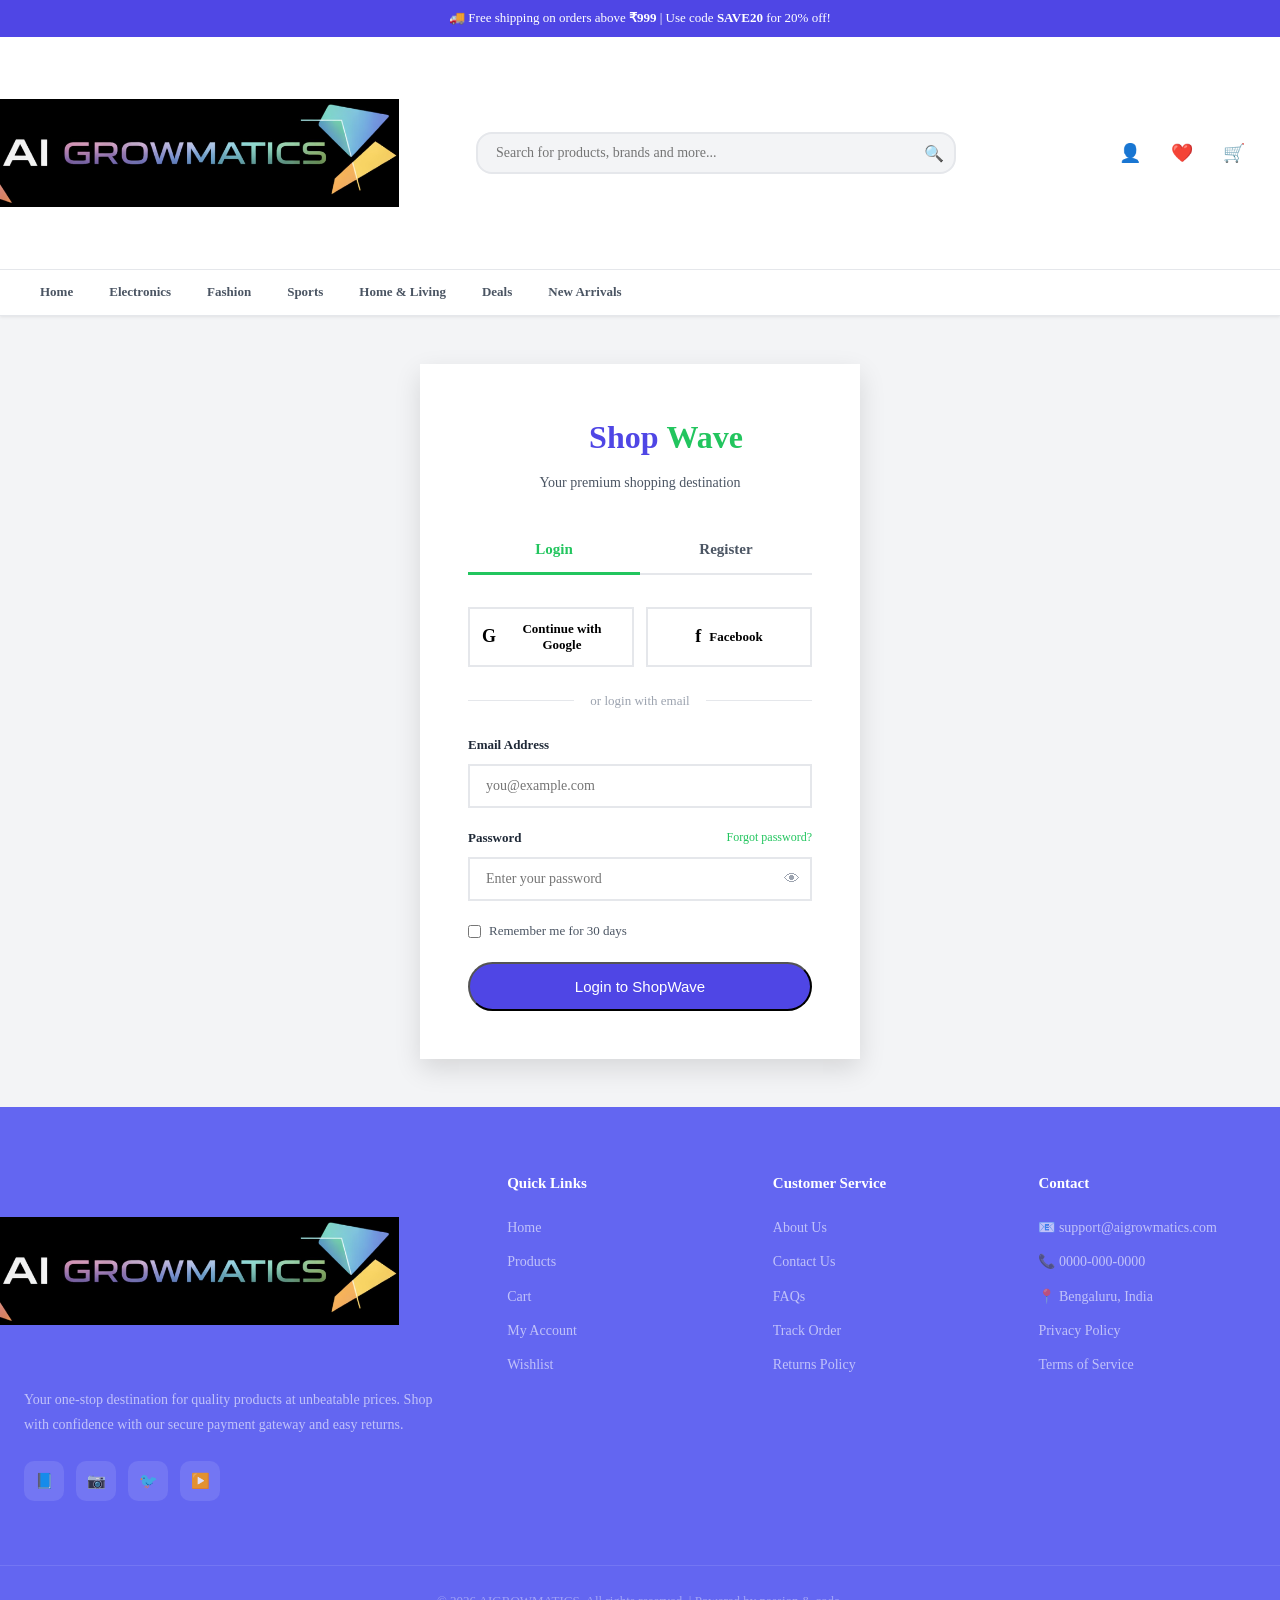
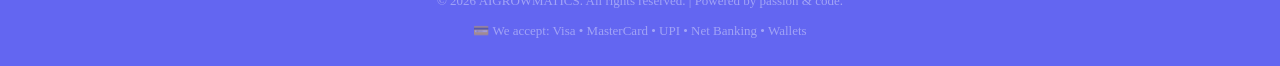
<file: account.html>
<!DOCTYPE html>
<html lang="en">
<head>
  <meta charset="UTF-8">
  <meta name="viewport" content="width=device-width, initial-scale=1.0">
  <title>Account – ShopWave</title>
  <link rel="stylesheet" href="css/style.css">
</head>
<body style="background:var(--gray-100)">
<div id="header-placeholder"></div>

<div class="auth-container">
  <div class="auth-card" id="authCard">
    <div class="auth-logo">
      <a href="index.html" class="logo" style="justify-content:center;font-size:2rem"><div class="logo-icon" style="width:44px;height:44px;font-size:22px">🛍</div>Shop<span>Wave</span></a>
      <p style="color:var(--gray-600);font-size:14px;margin-top:8px">Your premium shopping destination</p>
    </div>

    <div class="auth-tabs">
      <button class="auth-tab active" onclick="switchAuthTab('login',this)">Login</button>
      <button class="auth-tab" onclick="switchAuthTab('register',this)">Register</button>
    </div>

    <!-- LOGIN FORM -->
    <div id="loginForm">
      <div class="social-login">
        <button class="social-login-btn" onclick="socialLogin('Google')">
          <span style="font-size:18px">G</span> Continue with Google
        </button>
        <button class="social-login-btn" onclick="socialLogin('Facebook')">
          <span style="font-size:18px">f</span> Facebook
        </button>
      </div>
      <div class="divider">or login with email</div>

      <div class="form-group">
        <label class="form-label">Email Address</label>
        <input type="email" class="form-input" placeholder="you@example.com" id="loginEmail">
      </div>
      <div class="form-group">
        <label class="form-label" style="display:flex;justify-content:space-between">
          Password
          <a href="#" onclick="showForgotPassword()" style="color:var(--accent);font-weight:400;font-size:12px">Forgot password?</a>
        </label>
        <div style="position:relative">
          <input type="password" class="form-input" placeholder="Enter your password" id="loginPassword">
          <button onclick="togglePwd('loginPassword')" style="position:absolute;right:12px;top:50%;transform:translateY(-50%);background:none;border:none;cursor:pointer;color:var(--gray-400);font-size:16px">👁</button>
        </div>
      </div>
      <label style="display:flex;align-items:center;gap:8px;font-size:13px;color:var(--gray-600);margin-bottom:20px;cursor:pointer">
        <input type="checkbox" style="accent-color:var(--accent)"> Remember me for 30 days
      </label>
      <button class="btn btn-primary" style="width:100%;justify-content:center;padding:14px;font-size:15px" onclick="handleLogin()">
        Login to ShopWave
      </button>
    </div>

    <!-- REGISTER FORM -->
    <div id="registerForm" style="display:none">
      <div class="social-login">
        <button class="social-login-btn" onclick="socialLogin('Google')">
          <span style="font-size:18px">G</span> Sign up with Google
        </button>
      </div>
      <div class="divider">or create account</div>

      <div class="form-grid" style="gap:12px">
        <div class="form-group">
          <label class="form-label">First Name</label>
          <input type="text" class="form-input" placeholder="John" id="regFirstName">
        </div>
        <div class="form-group">
          <label class="form-label">Last Name</label>
          <input type="text" class="form-input" placeholder="Doe" id="regLastName">
        </div>
      </div>
      <div class="form-group">
        <label class="form-label">Email Address</label>
        <input type="email" class="form-input" placeholder="you@example.com" id="regEmail">
      </div>
      <div class="form-group">
        <label class="form-label">Phone Number</label>
        <input type="tel" class="form-input" placeholder="+91 98765 43210" id="regPhone">
      </div>
      <div class="form-group">
        <label class="form-label">Password</label>
        <div style="position:relative">
          <input type="password" class="form-input" placeholder="Min 8 characters" id="regPassword" oninput="checkStrength()">
          <button onclick="togglePwd('regPassword')" style="position:absolute;right:12px;top:50%;transform:translateY(-50%);background:none;border:none;cursor:pointer;color:var(--gray-400);font-size:16px">👁</button>
        </div>
        <div id="strengthBar" style="height:4px;background:var(--gray-200);border-radius:2px;margin-top:6px;overflow:hidden">
          <div id="strengthFill" style="height:100%;width:0%;transition:all 0.3s;background:var(--accent)"></div>
        </div>
        <div id="strengthText" style="font-size:11px;color:var(--gray-400);margin-top:4px"></div>
      </div>
      <label style="display:flex;align-items:flex-start;gap:8px;font-size:13px;color:var(--gray-600);margin-bottom:20px;cursor:pointer">
        <input type="checkbox" style="accent-color:var(--accent);margin-top:2px" id="termsCheck"> 
        I agree to the <a href="#" style="color:var(--accent)">Terms of Service</a> and <a href="#" style="color:var(--accent)">Privacy Policy</a>
      </label>
      <button class="btn btn-primary" style="width:100%;justify-content:center;padding:14px;font-size:15px" onclick="handleRegister()">
        Create Account →
      </button>
    </div>

    <!-- FORGOT PASSWORD (hidden) -->
    <div id="forgotForm" style="display:none">
      <h3 style="margin-bottom:8px">Reset Password</h3>
      <p style="color:var(--gray-600);font-size:14px;margin-bottom:24px">Enter your email and we'll send you a reset link.</p>
      <div class="form-group">
        <label class="form-label">Email Address</label>
        <input type="email" class="form-input" placeholder="you@example.com" id="forgotEmail">
      </div>
      <button class="btn btn-primary" style="width:100%;justify-content:center;padding:14px" onclick="sendResetLink()">Send Reset Link</button>
      <button class="btn btn-ghost" style="width:100%;justify-content:center;margin-top:8px" onclick="showForgotPassword(false)">← Back to Login</button>
    </div>
  </div>
</div>

<!-- ACCOUNT DASHBOARD (if logged in) -->
<div id="accountDashboard" style="display:none">
  <div class="page-header">
    <div class="container">
      <h1>My Account</h1>
    </div>
  </div>
  <div class="container" style="padding:48px 24px">
    <div style="display:grid;grid-template-columns:240px 1fr;gap:32px">
      <!-- Sidebar -->
      <div>
        <div style="background:white;border-radius:var(--radius-lg);padding:24px;text-align:center;border:1px solid var(--gray-200);margin-bottom:16px">
          <div style="width:72px;height:72px;background:var(--accent);border-radius:50%;margin:0 auto 12px;display:flex;align-items:center;justify-content:center;color:white;font-size:28px;font-family:var(--font-display);font-weight:700" id="avatarInitial">R</div>
          <div style="font-family:var(--font-display);font-weight:700;font-size:16px" id="userNameDisplay">Rahul Kumar</div>
          <div style="font-size:13px;color:var(--gray-600)" id="userEmailDisplay">rahul@example.com</div>
          <div class="badge badge-gold" style="margin-top:8px">⭐ Gold Member</div>
        </div>
        <div style="background:white;border-radius:var(--radius-lg);border:1px solid var(--gray-200);overflow:hidden">
          ${['📦 My Orders','❤️ Wishlist','📍 Saved Addresses','👤 Profile Settings','🔔 Notifications','🔐 Change Password','🚪 Logout'].map((item,i) => 
            `<div onclick="switchDashTab(${i})" class="admin-nav-item" style="border-radius:0;border-bottom:1px solid var(--gray-100);color:var(--gray-800);${i===6?'color:var(--accent)':''}" id="dtab-${i}">${item}</div>`
          ).join('')}
        </div>
      </div>
      <!-- Content -->
      <div id="dashContent">
        <!-- Orders tab default -->
      </div>
    </div>
  </div>
</div>

<div id="footer-placeholder"></div>

<script src="js/app.js"></script>
<script>
document.getElementById('header-placeholder').innerHTML = buildHeader();
document.getElementById('footer-placeholder').innerHTML = buildFooter();

// Check if user is logged in
const user = JSON.parse(localStorage.getItem('shopwave_user') || 'null');
if (user) {
  document.querySelector('.auth-container').style.display = 'none';
  document.getElementById('accountDashboard').style.display = 'block';
  document.getElementById('avatarInitial').textContent = user.name[0];
  document.getElementById('userNameDisplay').textContent = user.name;
  document.getElementById('userEmailDisplay').textContent = user.email;
  switchDashTab(0);
}

function switchAuthTab(tab, btn) {
  document.querySelectorAll('.auth-tab').forEach(b => b.classList.remove('active'));
  btn.classList.add('active');
  document.getElementById('loginForm').style.display = tab==='login'?'block':'none';
  document.getElementById('registerForm').style.display = tab==='register'?'block':'none';
  document.getElementById('forgotForm').style.display = 'none';
}

function showForgotPassword(show=true) {
  document.getElementById('loginForm').style.display = show?'none':'block';
  document.getElementById('forgotForm').style.display = show?'block':'none';
}

function togglePwd(id) {
  const input = document.getElementById(id);
  input.type = input.type==='password'?'text':'password';
}

function checkStrength() {
  const pwd = document.getElementById('regPassword').value;
  let score = 0;
  if (pwd.length >= 8) score++;
  if (/[A-Z]/.test(pwd)) score++;
  if (/[0-9]/.test(pwd)) score++;
  if (/[^A-Za-z0-9]/.test(pwd)) score++;
  const colors = ['var(--accent)','orange','#f4a261','var(--success)'];
  const labels = ['Weak','Fair','Good','Strong'];
  document.getElementById('strengthFill').style.width = (score*25)+'%';
  document.getElementById('strengthFill').style.background = colors[score-1]||'var(--gray-200)';
  document.getElementById('strengthText').textContent = score>0?(labels[score-1]+' password'):'';
}

function handleLogin() {
  const email = document.getElementById('loginEmail').value;
  const pwd = document.getElementById('loginPassword').value;
  if (!email || !pwd) { Toast.show('Please fill all fields','error'); return; }
  if (!email.includes('@')) { Toast.show('Invalid email address','error'); return; }
  // Simulate login
  const userData = { name: email.split('@')[0].replace(/[^a-zA-Z]/g,' ').trim() || 'User', email };
  localStorage.setItem('shopwave_user', JSON.stringify(userData));
  Toast.show('Welcome back! 👋', 'success');
  setTimeout(() => location.reload(), 1000);
}

function handleRegister() {
  const firstName = document.getElementById('regFirstName').value;
  const email = document.getElementById('regEmail').value;
  const pwd = document.getElementById('regPassword').value;
  const terms = document.getElementById('termsCheck').checked;
  if (!firstName || !email || !pwd) { Toast.show('Please fill all required fields','error'); return; }
  if (pwd.length < 8) { Toast.show('Password must be at least 8 characters','error'); return; }
  if (!terms) { Toast.show('Please accept the Terms & Privacy Policy','error'); return; }
  const userData = { name: firstName + ' ' + document.getElementById('regLastName').value, email };
  localStorage.setItem('shopwave_user', JSON.stringify(userData));
  Toast.show('Account created successfully! 🎉', 'success');
  setTimeout(() => location.reload(), 1000);
}

function socialLogin(provider) {
  const userData = { name: 'Demo User', email: `demo@${provider.toLowerCase()}.com` };
  localStorage.setItem('shopwave_user', JSON.stringify(userData));
  Toast.show(`Signed in with ${provider}! 🎉`, 'success');
  setTimeout(() => location.reload(), 1000);
}

function sendResetLink() {
  const email = document.getElementById('forgotEmail').value;
  if (!email.includes('@')) { Toast.show('Invalid email','error'); return; }
  Toast.show('Reset link sent to your email! Check inbox.', 'success');
  showForgotPassword(false);
}

const MOCK_ORDERS = [
  { id:'SW20240101', date:'Jan 1, 2025', status:'delivered', items:2, total:3798, product:'Premium Wireless Headphones', tracking:'IND123456789' },
  { id:'SW20240202', date:'Feb 2, 2025', status:'shipped', items:1, total:5999, product:'Smart Fitness Watch', tracking:'IND987654321' },
  { id:'SW20240303', date:'Mar 3, 2025', status:'processing', items:3, total:2497, product:'Running Shorts Pro + Yoga Mat', tracking:null },
];

function switchDashTab(i) {
  document.querySelectorAll('[id^="dtab-"]').forEach((el,idx) => {
    el.classList.toggle('active', idx===i);
    el.style.background = idx===i?'var(--gray-100)':'';
  });
  if (i===6) { localStorage.removeItem('shopwave_user'); Toast.show('Logged out successfully'); setTimeout(()=>location.reload(),1000); return; }

  const content = document.getElementById('dashContent');
  if (i===0) {
    content.innerHTML = `
      <h2 style="margin-bottom:24px">My Orders</h2>
      ${MOCK_ORDERS.map(o => `
      <div style="background:white;border-radius:var(--radius-lg);border:1px solid var(--gray-200);padding:24px;margin-bottom:16px;box-shadow:var(--shadow-sm)">
        <div style="display:flex;justify-content:space-between;align-items:center;margin-bottom:16px;flex-wrap:wrap;gap:12px">
          <div>
            <div style="font-size:12px;color:var(--gray-400)">ORDER ID</div>
            <div style="font-family:var(--font-display);font-weight:700">#${o.id}</div>
          </div>
          <div><div style="font-size:12px;color:var(--gray-400)">DATE</div><div style="font-size:14px">${o.date}</div></div>
          <div><div style="font-size:12px;color:var(--gray-400)">TOTAL</div><div style="font-family:var(--font-display);font-weight:700">${formatPrice(o.total)}</div></div>
          <span class="status-badge status-${o.status}">${o.status.toUpperCase()}</span>
        </div>
        <div style="display:flex;align-items:center;gap:16px;padding:16px;background:var(--gray-100);border-radius:var(--radius-sm)">
          <div style="flex:1;font-size:14px">${o.product}</div>
          ${o.tracking?`<button class="btn btn-outline btn-sm" onclick="Toast.show('Tracking: ${o.tracking} — Out for delivery','success')">📦 Track Order</button>`:'<button class="btn btn-ghost btn-sm" disabled>Processing</button>'}
          <button class="btn btn-ghost btn-sm" onclick="Toast.show('Invoice downloaded!','success')">🖨 Invoice</button>
        </div>
      </div>`).join('')}`;
  } else if (i===1) {
    const wishProds = PRODUCTS.filter(p => Wishlist.items.includes(p.id));
    content.innerHTML = `<h2 style="margin-bottom:24px">My Wishlist (${wishProds.length})</h2>
      ${wishProds.length ? `<div class="products-grid">${wishProds.map(p=>renderProductCard(p)).join('')}</div>` : 
      '<div class="empty-state"><div class="empty-state-icon">❤️</div><h3>Your wishlist is empty</h3><p>Save products you love for later</p><a href="products.html" class="btn btn-primary">Start Browsing</a></div>'}`;
  } else if (i===2) {
    content.innerHTML = `
      <div style="display:flex;justify-content:space-between;align-items:center;margin-bottom:24px">
        <h2>Saved Addresses</h2>
        <button class="btn btn-outline btn-sm" onclick="Toast.show('Address form opening...','success')">+ Add Address</button>
      </div>
      <div style="background:white;border:2px solid var(--accent);border-radius:var(--radius-lg);padding:24px;margin-bottom:16px">
        <div style="display:flex;justify-content:space-between;align-items:start">
          <div>
            <span class="badge badge-accent" style="margin-bottom:8px;display:inline-block">Default</span>
            <div style="font-family:var(--font-display);font-weight:700;margin-bottom:8px">🏠 Rahul Kumar — Home</div>
            <p style="font-size:14px;color:var(--gray-600)">42, MG Road, Koramangala<br>Bengaluru, Karnataka — 560034<br>📞 +91 98765 43210</p>
          </div>
          <div style="display:flex;gap:8px">
            <button class="btn btn-ghost btn-sm">✏️ Edit</button>
            <button class="btn btn-ghost btn-sm">🗑</button>
          </div>
        </div>
      </div>`;
  } else if (i===3) {
    const u = JSON.parse(localStorage.getItem('shopwave_user')||'{}');
    content.innerHTML = `
      <h2 style="margin-bottom:24px">Profile Settings</h2>
      <div style="background:white;border-radius:var(--radius-lg);border:1px solid var(--gray-200);padding:32px;max-width:560px">
        <div class="form-grid" style="gap:16px">
          <div class="form-group"><label class="form-label">First Name</label><input class="form-input" value="${u.name?.split(' ')[0]||''}"></div>
          <div class="form-group"><label class="form-label">Last Name</label><input class="form-input" value="${u.name?.split(' ')[1]||''}"></div>
        </div>
        <div class="form-group"><label class="form-label">Email</label><input class="form-input" value="${u.email||''}"></div>
        <div class="form-group"><label class="form-label">Phone</label><input class="form-input" value="+91 98765 43210" type="tel"></div>
        <button class="btn btn-primary" onclick="Toast.show('Profile updated! ✅','success')">Save Changes</button>
      </div>`;
  } else {
    content.innerHTML = `<h2 style="margin-bottom:24px">Coming Soon</h2><p style="color:var(--gray-600)">This section is under development.</p>`;
  }
}
</script>
</body>
</html>
</file>
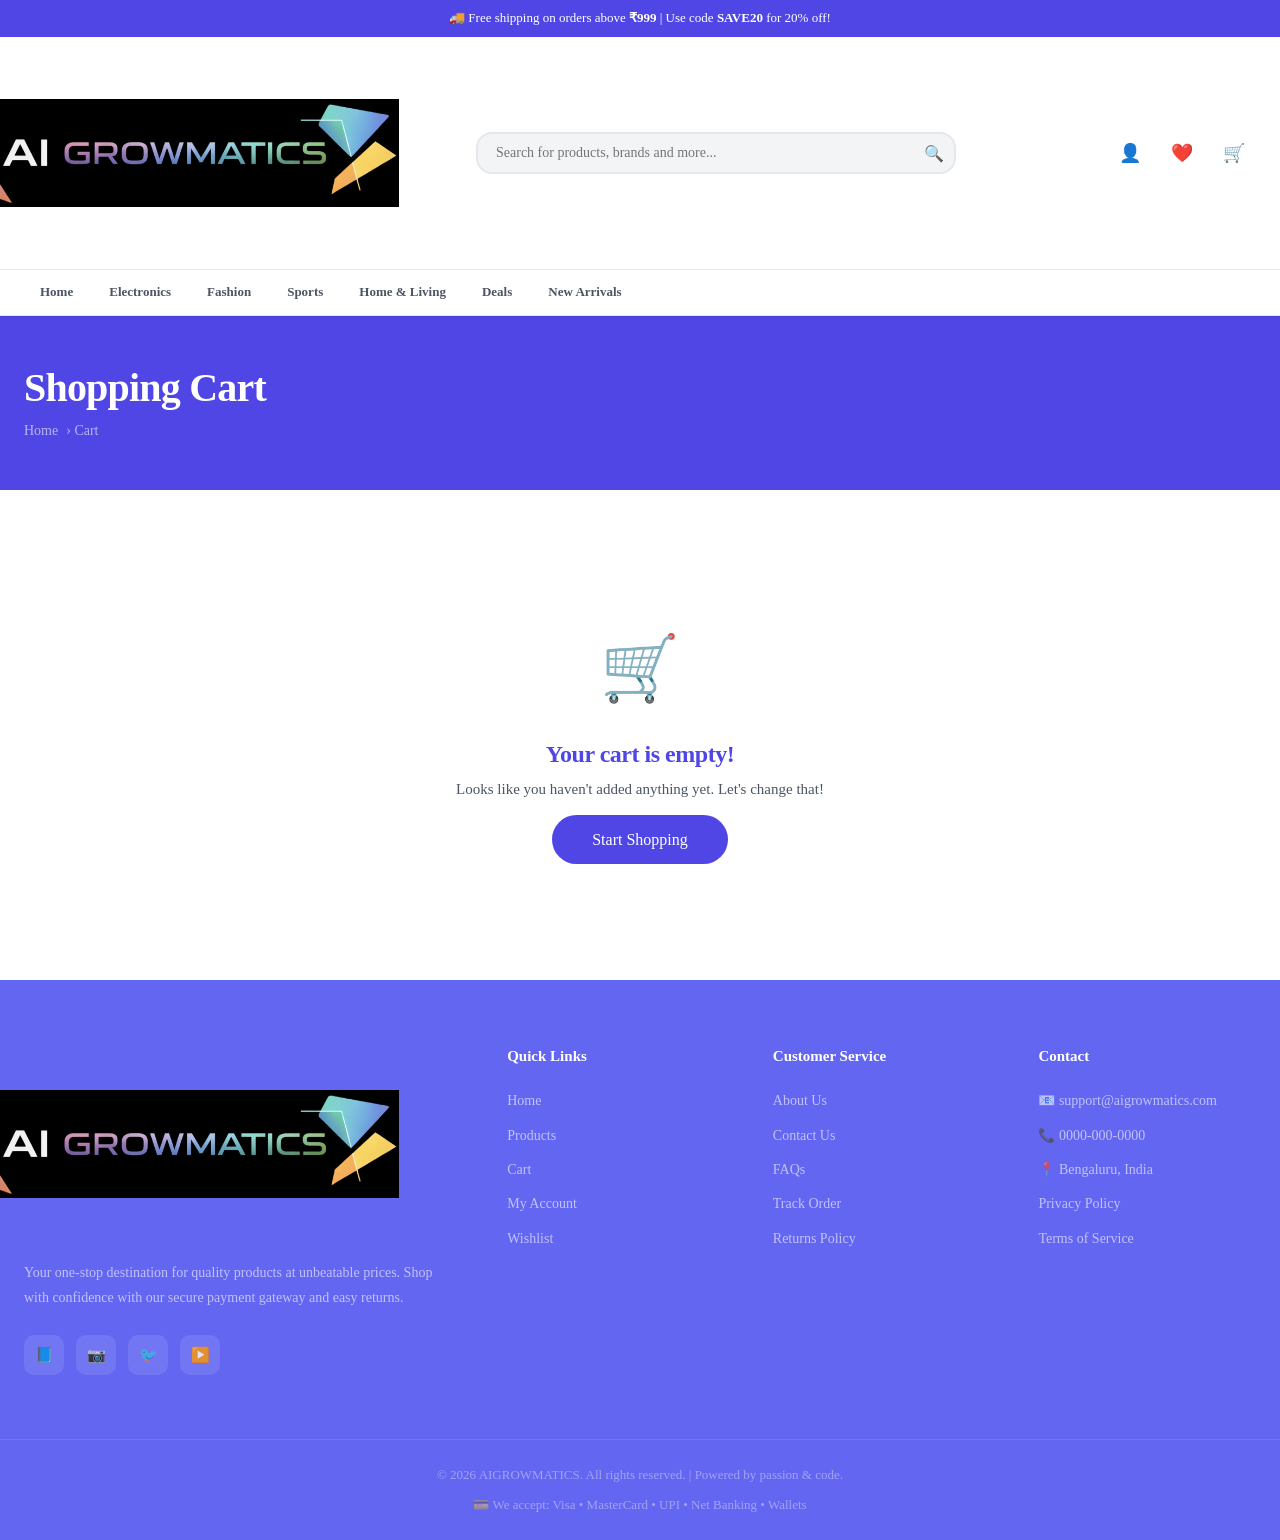
<file: cart.html>
<!DOCTYPE html>
<html lang="en">
<head>
  <meta charset="UTF-8">
  <meta name="viewport" content="width=device-width, initial-scale=1.0">
  <title>Cart – ShopWave</title>
  <link rel="stylesheet" href="css/style.css">
</head>
<body>
<div id="header-placeholder"></div>

<div class="page-header">
  <div class="container">
    <h1>Shopping Cart</h1>
    <div class="breadcrumb"><a href="index.html">Home</a> › Cart</div>
  </div>
</div>

<div class="container">
  <div class="cart-layout" id="cartLayout">
    <!-- Cart items and summary injected by JS -->
  </div>
</div>

<div id="footer-placeholder"></div>

<script src="js/app.js"></script>
<script>
document.getElementById('header-placeholder').innerHTML = buildHeader();
document.getElementById('footer-placeholder').innerHTML = buildFooter();

let appliedCoupon = null;
const COUPONS = { 'SAVE20': 20, 'FLAT10': 10, 'WELCOME15': 15 };

function renderCart() {
  const layout = document.getElementById('cartLayout');
  if (!Cart.items.length) {
    layout.innerHTML = `
      <div style="grid-column:1/-1">
        <div class="empty-state">
          <div class="empty-state-icon">🛒</div>
          <h3>Your cart is empty!</h3>
          <p>Looks like you haven't added anything yet. Let's change that!</p>
          <a href="products.html" class="btn btn-primary btn-lg">Start Shopping</a>
        </div>
      </div>`;
    return;
  }

  const subtotal = Cart.getTotal();
  const shipping = subtotal >= 999 ? 0 : 99;
  const taxes = Math.round(subtotal * 0.18);
  const discount = appliedCoupon ? Math.round(subtotal * COUPONS[appliedCoupon] / 100) : 0;
  const total = subtotal + shipping + taxes - discount;

  layout.innerHTML = `
    <div>
      <!-- Cart Header -->
      <div style="display:flex;align-items:center;justify-content:space-between;padding:16px 24px;border-bottom:2px solid var(--gray-200);margin-bottom:0">
        <h3 style="font-size:1.1rem">${Cart.getCount()} Item${Cart.getCount()!==1?'s':''} in Cart</h3>
        <button class="btn btn-ghost btn-sm" onclick="if(confirm('Clear all items?')){Cart.clear();renderCart();}">🗑 Clear All</button>
      </div>
      
      <div class="cart-items">
        ${Cart.items.map(item => {
          const product = PRODUCTS.find(p => p.id === item.productId);
          return `
          <div class="cart-item" data-key="${item.key}">
            <div class="cart-item-img">
              <img src="${item.image}" alt="${item.name}">
            </div>
            <div>
              <div class="cart-item-name">${item.name}</div>
              ${item.variant ? `<div class="cart-item-variant">Variant: ${item.variant}</div>` : ''}
              <div class="cart-item-price">${formatPrice(item.price)}</div>
              <div style="display:flex;align-items:center;gap:12px;margin-top:12px">
                <div class="qty-selector" style="transform:scale(0.85);transform-origin:left">
                  <button class="qty-btn" onclick="updateItemQty('${item.key}',-1)">−</button>
                  <input type="number" class="qty-input" value="${item.qty}" min="1" style="width:48px" onchange="Cart.updateQty('${item.key}',parseInt(this.value));renderCart()">
                  <button class="qty-btn" onclick="updateItemQty('${item.key}',1)">+</button>
                </div>
                <button class="remove-btn" onclick="removeItem('${item.key}')">🗑 Remove</button>
                <button class="btn btn-ghost btn-sm" onclick="Wishlist.toggle(${item.productId});Toast.show('Saved to wishlist ❤️','success')">❤️ Save for Later</button>
              </div>
            </div>
            <div class="cart-item-subtotal">
              <div style="font-family:var(--font-display);font-weight:800;font-size:1.1rem">${formatPrice(item.price * item.qty)}</div>
              ${item.qty > 1 ? `<div style="font-size:12px;color:var(--gray-400)">${formatPrice(item.price)} × ${item.qty}</div>` : ''}
            </div>
          </div>`;
        }).join('')}
      </div>

      <!-- Recently Viewed -->
      <div style="margin-top:32px">
        <h3 style="margin-bottom:20px">You Might Also Like</h3>
        <div class="products-grid" style="grid-template-columns:repeat(3,1fr)">
          ${PRODUCTS.slice(0,3).map(p=>renderProductCard(p)).join('')}
        </div>
      </div>
    </div>

    <!-- ORDER SUMMARY -->
    <div>
      <div class="order-summary">
        <h3>Order Summary</h3>
        
        <div class="coupon-row">
          <input type="text" placeholder="Enter coupon code" id="couponInput" style="text-transform:uppercase" value="${appliedCoupon||''}">
          <button class="btn btn-outline btn-sm" onclick="applyCoupon()">Apply</button>
        </div>
        ${appliedCoupon ? `<div style="color:var(--success);font-size:13px;margin-bottom:16px">✅ Coupon ${appliedCoupon} applied — ${COUPONS[appliedCoupon]}% off!</div>` : '<div style="font-size:12px;color:var(--gray-400);margin-bottom:16px">Try: SAVE20 · FLAT10 · WELCOME15</div>'}

        <div class="summary-row">
          <span>Subtotal (${Cart.getCount()} items)</span>
          <span>${formatPrice(subtotal)}</span>
        </div>
        ${discount ? `<div class="summary-row" style="color:var(--success)">
          <span>Coupon Discount (${COUPONS[appliedCoupon]}%)</span>
          <span>−${formatPrice(discount)}</span>
        </div>` : ''}
        <div class="summary-row">
          <span>Shipping</span>
          <span>${shipping===0?'<span style="color:var(--success)">FREE</span>':formatPrice(shipping)}</span>
        </div>
        <div class="summary-row">
          <span>Taxes (18% GST)</span>
          <span>${formatPrice(taxes)}</span>
        </div>
        <div class="summary-row total">
          <span>Total Amount</span>
          <span style="color:var(--accent)">${formatPrice(total)}</span>
        </div>

        ${subtotal < 999 ? `<div style="background:#fff3cd;border-radius:var(--radius-sm);padding:12px;font-size:13px;margin-bottom:16px;color:#856404">
          🚚 Add ${formatPrice(999-subtotal)} more for FREE delivery!
        </div>` : `<div style="background:#d8f3dc;border-radius:var(--radius-sm);padding:12px;font-size:13px;margin-bottom:16px;color:var(--success)">
          🎉 You've unlocked FREE delivery!
        </div>`}

        <a href="checkout.html" class="btn btn-primary" style="width:100%;justify-content:center;margin-bottom:12px;font-size:15px">
          Proceed to Checkout →
        </a>
        <a href="products.html" class="btn btn-ghost" style="width:100%;justify-content:center;font-size:14px">
          ← Continue Shopping
        </a>

        <div style="text-align:center;margin-top:20px;font-size:12px;color:var(--gray-400)">
          🔐 Secure checkout powered by Razorpay<br>
          💳 Visa • MasterCard • UPI • Net Banking
        </div>
      </div>
    </div>`;
}

function removeItem(key) {
  Cart.remove(key);
  renderCart();
}
function updateItemQty(key, delta) {
  const item = Cart.items.find(i => i.key === key);
  if (item) { Cart.updateQty(key, item.qty + delta); renderCart(); }
}
function applyCoupon() {
  const code = document.getElementById('couponInput').value.trim().toUpperCase();
  if (COUPONS[code]) {
    appliedCoupon = code;
    Toast.show(`Coupon ${code} applied! ${COUPONS[code]}% discount 🎉`, 'success');
    renderCart();
  } else {
    Toast.show('Invalid coupon code', 'error');
  }
}

renderCart();
</script>
</body>
</html>
</file>
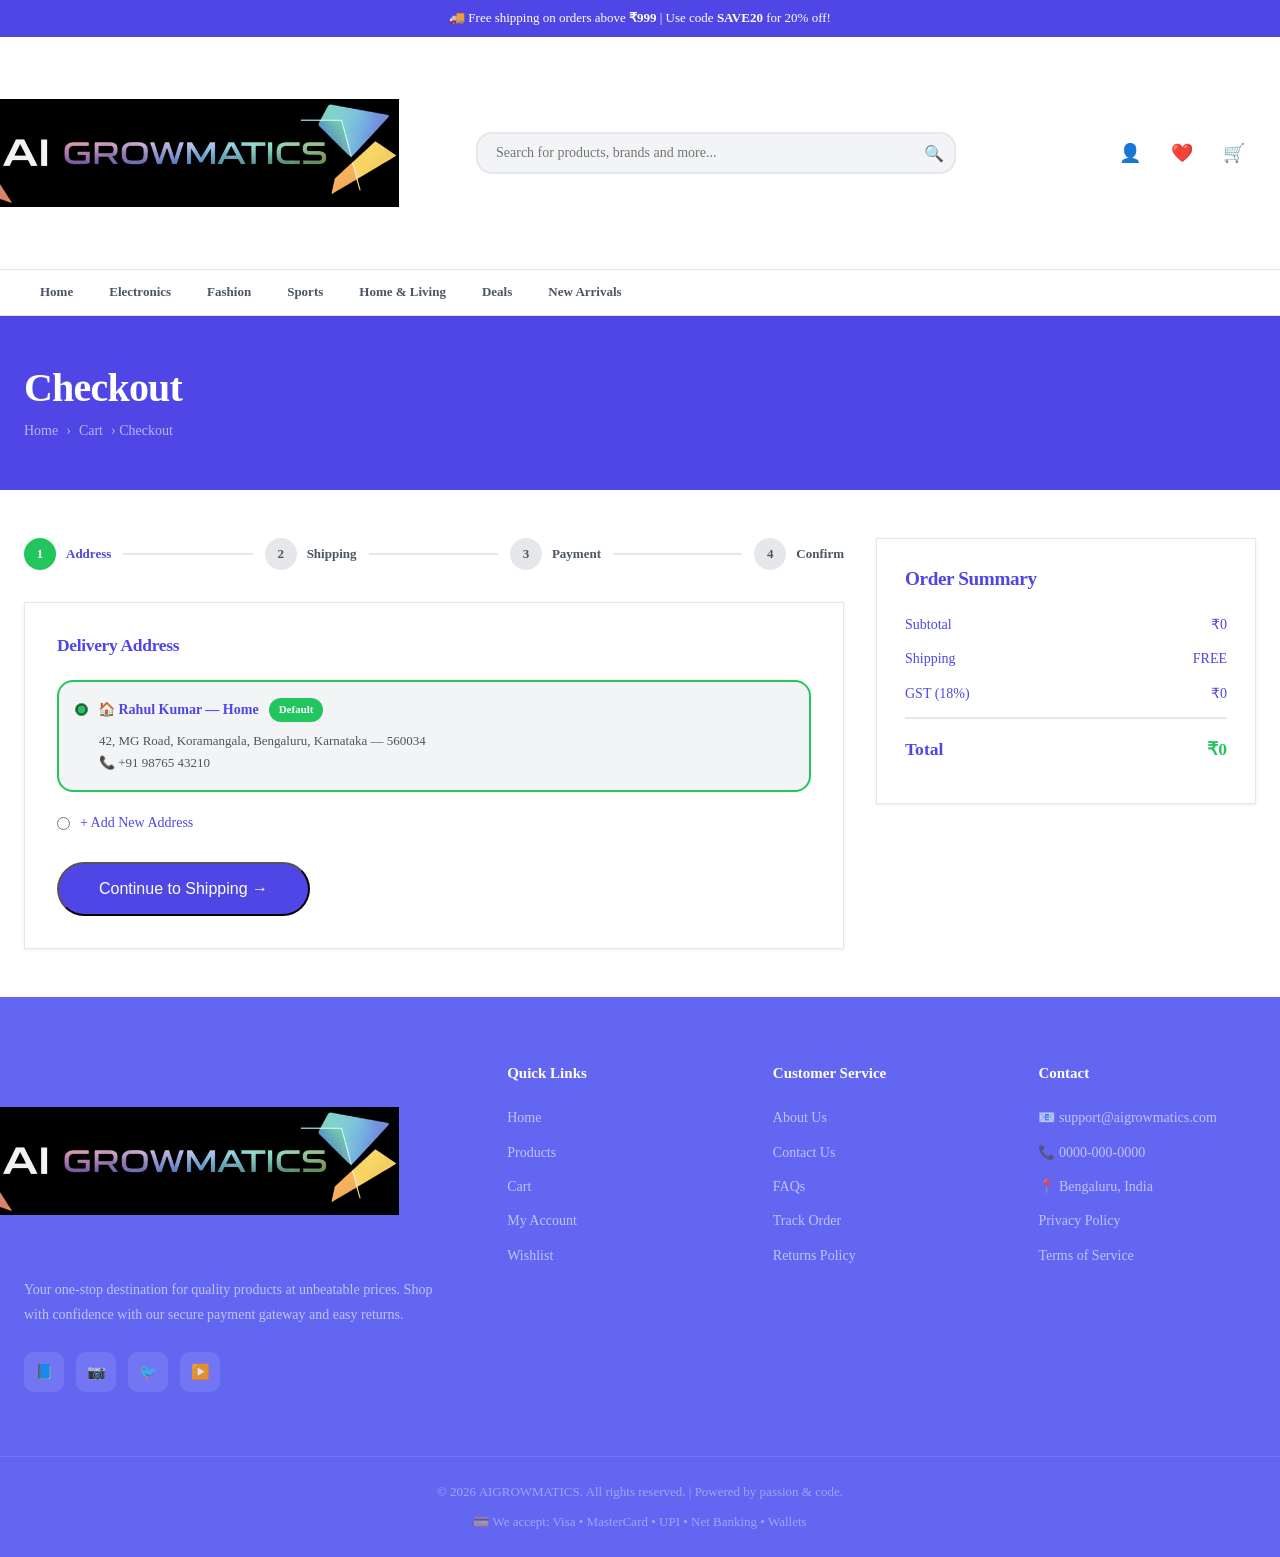
<file: checkout.html>
<!DOCTYPE html>
<html lang="en">
<head>
  <meta charset="UTF-8">
  <meta name="viewport" content="width=device-width, initial-scale=1.0">
  <title>Checkout – ShopWave</title>
  <link rel="stylesheet" href="css/style.css">
  <style>
    .step-content { display:none; }
    .step-content.active { display:block; }
    .success-icon { width:80px;height:80px;background:var(--success);border-radius:50%;display:flex;align-items:center;justify-content:center;font-size:36px;margin:0 auto 24px; }
  </style>
</head>
<body>
<div id="header-placeholder"></div>

<div class="page-header">
  <div class="container">
    <h1>Checkout</h1>
    <div class="breadcrumb"><a href="index.html">Home</a> › <a href="cart.html">Cart</a> › Checkout</div>
  </div>
</div>

<div class="container">
  <div class="checkout-layout" id="checkoutLayout">
    <div>
      <!-- Steps bar -->
      <div class="steps-bar" id="stepsBar">
        <div class="step active" id="step-1"><div class="step-num">1</div><div class="step-label">Address</div></div>
        <div class="step-divider"></div>
        <div class="step" id="step-2"><div class="step-num">2</div><div class="step-label">Shipping</div></div>
        <div class="step-divider"></div>
        <div class="step" id="step-3"><div class="step-num">3</div><div class="step-label">Payment</div></div>
        <div class="step-divider"></div>
        <div class="step" id="step-4"><div class="step-num">4</div><div class="step-label">Confirm</div></div>
      </div>

      <!-- STEP 1: ADDRESS -->
      <div class="step-content active step-panel" id="content-1">
        <h3 style="margin-bottom:24px">Delivery Address</h3>
        
        <!-- Saved address -->
        <div style="background:var(--gray-100);border-radius:var(--radius);padding:16px;margin-bottom:20px;border:2px solid var(--accent)">
          <div style="display:flex;align-items:center;gap:10px;margin-bottom:8px">
            <input type="radio" name="savedAddr" checked style="accent-color:var(--accent)">
            <strong style="font-size:14px">🏠 Rahul Kumar — Home</strong>
            <span class="badge badge-accent" style="font-size:11px">Default</span>
          </div>
          <p style="font-size:13px;color:var(--gray-600);margin-left:24px">42, MG Road, Koramangala, Bengaluru, Karnataka — 560034<br>📞 +91 98765 43210</p>
        </div>

        <div style="margin-bottom:20px">
          <label style="display:flex;align-items:center;gap:10px;cursor:pointer;font-size:14px">
            <input type="radio" name="savedAddr" onchange="toggleNewAddress(true)" style="accent-color:var(--accent)">
            + Add New Address
          </label>
        </div>

        <div id="newAddressForm" style="display:none">
          <div class="form-grid">
            <div class="form-group"><label class="form-label">Full Name *</label><input class="form-input" placeholder="John Doe" id="addrName"></div>
            <div class="form-group"><label class="form-label">Phone Number *</label><input class="form-input" placeholder="+91 98765 43210" id="addrPhone"></div>
          </div>
          <div class="form-group"><label class="form-label">Address Line 1 *</label><input class="form-input" placeholder="House No, Street Name" id="addrLine1"></div>
          <div class="form-group"><label class="form-label">Address Line 2</label><input class="form-input" placeholder="Area, Colony, Landmark" id="addrLine2"></div>
          <div class="form-grid">
            <div class="form-group"><label class="form-label">Pincode *</label><input class="form-input" placeholder="560001" maxlength="6" id="addrPin" onblur="autoFillCity()"></div>
            <div class="form-group"><label class="form-label">City *</label><input class="form-input" placeholder="City" id="addrCity"></div>
          </div>
          <div class="form-group"><label class="form-label">State *</label>
            <select class="form-input" id="addrState">
              <option>Select State</option>
              ${['Andhra Pradesh','Delhi','Gujarat','Karnataka','Kerala','Maharashtra','Rajasthan','Tamil Nadu','Telangana','Uttar Pradesh','West Bengal'].map(s=>`<option>${s}</option>`).join('')}
            </select>
          </div>
        </div>

        <button class="btn btn-primary btn-lg" onclick="nextStep(2)" style="margin-top:8px">Continue to Shipping →</button>
      </div>

      <!-- STEP 2: SHIPPING -->
      <div class="step-content step-panel" id="content-2">
        <h3 style="margin-bottom:24px">Select Shipping Method</h3>
        <div class="shipping-options">
          <div class="shipping-option selected" onclick="selectShipping(this,'standard')">
            <div>
              <div style="font-family:var(--font-display);font-weight:700;margin-bottom:4px">🚚 Standard Delivery</div>
              <div style="font-size:13px;color:var(--gray-600)">5-7 business days · Powered by Shiprocket</div>
            </div>
            <div style="text-align:right">
              <div style="font-family:var(--font-display);font-weight:700;color:var(--success)">FREE</div>
              <div style="font-size:12px;color:var(--gray-400)">Orders above ₹999</div>
            </div>
          </div>
          <div class="shipping-option" onclick="selectShipping(this,'express')">
            <div>
              <div style="font-family:var(--font-display);font-weight:700;margin-bottom:4px">⚡ Express Delivery</div>
              <div style="font-size:13px;color:var(--gray-600)">2-3 business days · Guaranteed</div>
            </div>
            <div style="text-align:right">
              <div style="font-family:var(--font-display);font-weight:700">₹99</div>
              <div style="font-size:12px;color:var(--gray-400)">Faster delivery</div>
            </div>
          </div>
          <div class="shipping-option" onclick="selectShipping(this,'overnight')">
            <div>
              <div style="font-family:var(--font-display);font-weight:700;margin-bottom:4px">🚀 Overnight Delivery</div>
              <div style="font-size:13px;color:var(--gray-600)">Next business day by 10 AM</div>
            </div>
            <div style="text-align:right">
              <div style="font-family:var(--font-display);font-weight:700">₹249</div>
              <div style="font-size:12px;color:var(--gray-400)">Premium service</div>
            </div>
          </div>
        </div>
        <div style="display:flex;gap:12px;margin-top:24px">
          <button class="btn btn-outline" onclick="nextStep(1)">← Back</button>
          <button class="btn btn-primary btn-lg" onclick="nextStep(3)">Continue to Payment →</button>
        </div>
      </div>

      <!-- STEP 3: PAYMENT -->
      <div class="step-content step-panel" id="content-3">
        <h3 style="margin-bottom:24px">Select Payment Method</h3>
        <div class="payment-methods">
          <div class="payment-method selected" id="pm-card" onclick="selectPayment('card')">
            💳 Credit / Debit Card
          </div>
          <div class="payment-method" id="pm-upi" onclick="selectPayment('upi')">
            📱 UPI
          </div>
          <div class="payment-method" id="pm-netbanking" onclick="selectPayment('netbanking')">
            🏦 Net Banking
          </div>
          <div class="payment-method" id="pm-cod" onclick="selectPayment('cod')">
            💵 Cash on Delivery
          </div>
        </div>

        <div id="payment-form-card" class="step-panel" style="padding:24px;margin-bottom:16px">
          <div class="form-group"><label class="form-label">Card Number</label>
            <input class="form-input" placeholder="1234 5678 9012 3456" maxlength="19" id="cardNum" oninput="formatCard(this)">
          </div>
          <div class="form-group"><label class="form-label">Cardholder Name</label>
            <input class="form-input" placeholder="Name on card" id="cardName">
          </div>
          <div class="form-grid">
            <div class="form-group"><label class="form-label">Expiry Date</label><input class="form-input" placeholder="MM/YY" maxlength="5" id="cardExp"></div>
            <div class="form-group"><label class="form-label">CVV</label><input class="form-input" placeholder="•••" maxlength="3" id="cardCvv" type="password"></div>
          </div>
        </div>
        <div id="payment-form-upi" style="display:none;padding:24px;background:var(--gray-100);border-radius:var(--radius);margin-bottom:16px">
          <div class="form-group"><label class="form-label">UPI ID</label><input class="form-input" placeholder="yourname@paytm / @gpay" id="upiId"></div>
          <button class="btn btn-outline btn-sm" onclick="Toast.show('OTP sent to your UPI app!','success')">Verify UPI</button>
        </div>
        <div id="payment-form-netbanking" style="display:none;padding:24px;background:var(--gray-100);border-radius:var(--radius);margin-bottom:16px">
          <div style="display:grid;grid-template-columns:repeat(4,1fr);gap:12px">
            ${['SBI','HDFC','ICICI','Axis','Kotak','PNB','BOB','Yes Bank'].map(b=>`
            <div onclick="this.style.border='2px solid var(--accent)'" style="padding:14px;text-align:center;border:2px solid var(--gray-200);border-radius:var(--radius-sm);cursor:pointer;font-size:13px;font-weight:600;transition:all 0.2s">${b}</div>`).join('')}
          </div>
        </div>
        <div id="payment-form-cod" style="display:none;padding:24px;background:#fff3cd;border-radius:var(--radius);margin-bottom:16px">
          <p style="font-size:14px;color:#856404">💵 Pay ₹50 extra as Cash on Delivery charges. Please keep exact change ready at the time of delivery.</p>
        </div>

        <div style="display:flex;gap:12px;margin-top:8px">
          <button class="btn btn-outline" onclick="nextStep(2)">← Back</button>
          <button class="btn btn-primary btn-lg" onclick="placeOrder()">🔐 Place Order Securely</button>
        </div>
        <div style="font-size:12px;color:var(--gray-400);margin-top:12px">🔒 Your payment info is encrypted and secure</div>
      </div>

      <!-- STEP 4: SUCCESS -->
      <div class="step-content step-panel" id="content-4" style="text-align:center;padding:48px">
        <div class="success-icon">✅</div>
        <h2 style="margin-bottom:12px">Order Placed Successfully!</h2>
        <p style="color:var(--gray-600);margin-bottom:8px">Thank you for your purchase 🎉</p>
        <div id="orderInfo" style="background:var(--gray-100);border-radius:var(--radius);padding:24px;margin:24px 0;text-align:left">
          <!-- Filled by JS -->
        </div>
        <div style="display:flex;gap:12px;justify-content:center;flex-wrap:wrap">
          <a href="account.html" class="btn btn-primary btn-lg">📦 Track My Order</a>
          <a href="index.html" class="btn btn-outline btn-lg">Continue Shopping</a>
          <button class="btn btn-ghost" onclick="window.print()">🖨 Download Invoice</button>
        </div>
      </div>
    </div>

    <!-- ORDER SUMMARY SIDEBAR -->
    <div>
      <div class="order-summary" id="orderSummary">
        <h3>Order Summary</h3>
        <div id="summaryItems"></div>
        <div id="summaryTotals"></div>
      </div>
    </div>
  </div>
</div>

<div id="footer-placeholder"></div>

<script src="js/app.js"></script>
<script>
document.getElementById('header-placeholder').innerHTML = buildHeader();
document.getElementById('footer-placeholder').innerHTML = buildFooter();

let currentStep = 1;
let selectedShipping = 'standard';
let shippingCost = 0;
let selectedPayment = 'card';

function renderSummary() {
  const subtotal = Cart.getTotal();
  const taxes = Math.round(subtotal * 0.18);
  const total = subtotal + shippingCost + taxes;
  
  document.getElementById('summaryItems').innerHTML = Cart.items.map(item => `
    <div style="display:flex;gap:12px;align-items:center;padding:12px 0;border-bottom:1px solid var(--gray-200)">
      <img src="${item.image}" style="width:52px;height:52px;border-radius:var(--radius-sm);object-fit:cover">
      <div style="flex:1">
        <div style="font-size:13px;font-weight:600;line-height:1.3">${item.name}</div>
        ${item.variant?`<div style="font-size:11px;color:var(--gray-400)">${item.variant}</div>`:''}
        <div style="font-size:12px;color:var(--gray-600)">Qty: ${item.qty}</div>
      </div>
      <div style="font-weight:700;font-size:14px">${formatPrice(item.price*item.qty)}</div>
    </div>`).join('');
  
  document.getElementById('summaryTotals').innerHTML = `
    <div class="summary-row" style="margin-top:12px"><span>Subtotal</span><span>${formatPrice(subtotal)}</span></div>
    <div class="summary-row"><span>Shipping</span><span>${shippingCost?formatPrice(shippingCost):'<span style="color:var(--success)">FREE</span>'}</span></div>
    <div class="summary-row"><span>GST (18%)</span><span>${formatPrice(taxes)}</span></div>
    <div class="summary-row total"><span>Total</span><span style="color:var(--accent)">${formatPrice(total)}</span></div>`;
}

function nextStep(step) {
  if (step > currentStep) {
    document.getElementById(`step-${currentStep}`).classList.add('done');
  }
  document.getElementById(`content-${currentStep}`).classList.remove('active');
  currentStep = step;
  document.getElementById(`content-${currentStep}`).classList.add('active');
  document.querySelectorAll('.steps-bar .step').forEach((el,i) => {
    el.classList.toggle('active', i+1===currentStep);
  });
  window.scrollTo({top:200, behavior:'smooth'});
}

function selectShipping(el, type) {
  selectedShipping = type;
  shippingCost = type==='express'?99:type==='overnight'?249:0;
  document.querySelectorAll('.shipping-option').forEach(o => o.classList.remove('selected'));
  el.classList.add('selected');
  renderSummary();
}

function selectPayment(type) {
  selectedPayment = type;
  document.querySelectorAll('.payment-method').forEach(m => m.classList.remove('selected'));
  document.getElementById(`pm-${type}`).classList.add('selected');
  ['card','upi','netbanking','cod'].forEach(t => {
    const el = document.getElementById(`payment-form-${t}`);
    if (el) el.style.display = t===type?'block':'none';
  });
}

function formatCard(input) {
  let v = input.value.replace(/\D/g,'').substring(0,16);
  input.value = v.replace(/(.{4})/g,'$1 ').trim();
}

function toggleNewAddress(show) {
  document.getElementById('newAddressForm').style.display = show ? 'block' : 'none';
}

function autoFillCity() {
  const pin = document.getElementById('addrPin').value;
  if (pin.length === 6) {
    const cities = {'560':'Bengaluru','400':'Mumbai','110':'Delhi','600':'Chennai','500':'Hyderabad','700':'Kolkata'};
    const prefix = pin.substring(0,3);
    const city = cities[prefix] || 'Your City';
    document.getElementById('addrCity').value = city;
  }
}

function placeOrder() {
  // Simulate payment processing
  const btn = event.target;
  btn.textContent = '⌛ Processing...';
  btn.disabled = true;
  
  setTimeout(() => {
    const orderId = 'SW' + Date.now().toString().slice(-8);
    const deliveryDate = new Date();
    deliveryDate.setDate(deliveryDate.getDate() + (selectedShipping==='overnight'?1:selectedShipping==='express'?3:6));

    document.getElementById('orderInfo').innerHTML = `
      <div style="display:grid;gap:12px">
        <div style="display:flex;justify-content:space-between">
          <span style="color:var(--gray-600)">Order ID</span>
          <strong>#${orderId}</strong>
        </div>
        <div style="display:flex;justify-content:space-between">
          <span style="color:var(--gray-600)">Estimated Delivery</span>
          <strong style="color:var(--success)">${deliveryDate.toDateString()}</strong>
        </div>
        <div style="display:flex;justify-content:space-between">
          <span style="color:var(--gray-600)">Payment</span>
          <strong>${selectedPayment.toUpperCase()}</strong>
        </div>
        <div style="display:flex;justify-content:space-between">
          <span style="color:var(--gray-600)">Delivery to</span>
          <strong>Bengaluru, Karnataka</strong>
        </div>
        <div style="background:var(--success);color:white;padding:12px;border-radius:var(--radius-sm);text-align:center;margin-top:8px">
          📧 Confirmation email sent to your email address!
        </div>
      </div>`;

    Cart.clear();
    nextStep(4);
    document.getElementById('orderSummary').style.display = 'none';
  }, 2500);
}

// Redirect to cart if empty
if (!Cart.items.length && window.location.search === '') {
  // Allow viewing the page even with empty cart for demo
}

renderSummary();
</script>
</body>
</html>
</file>
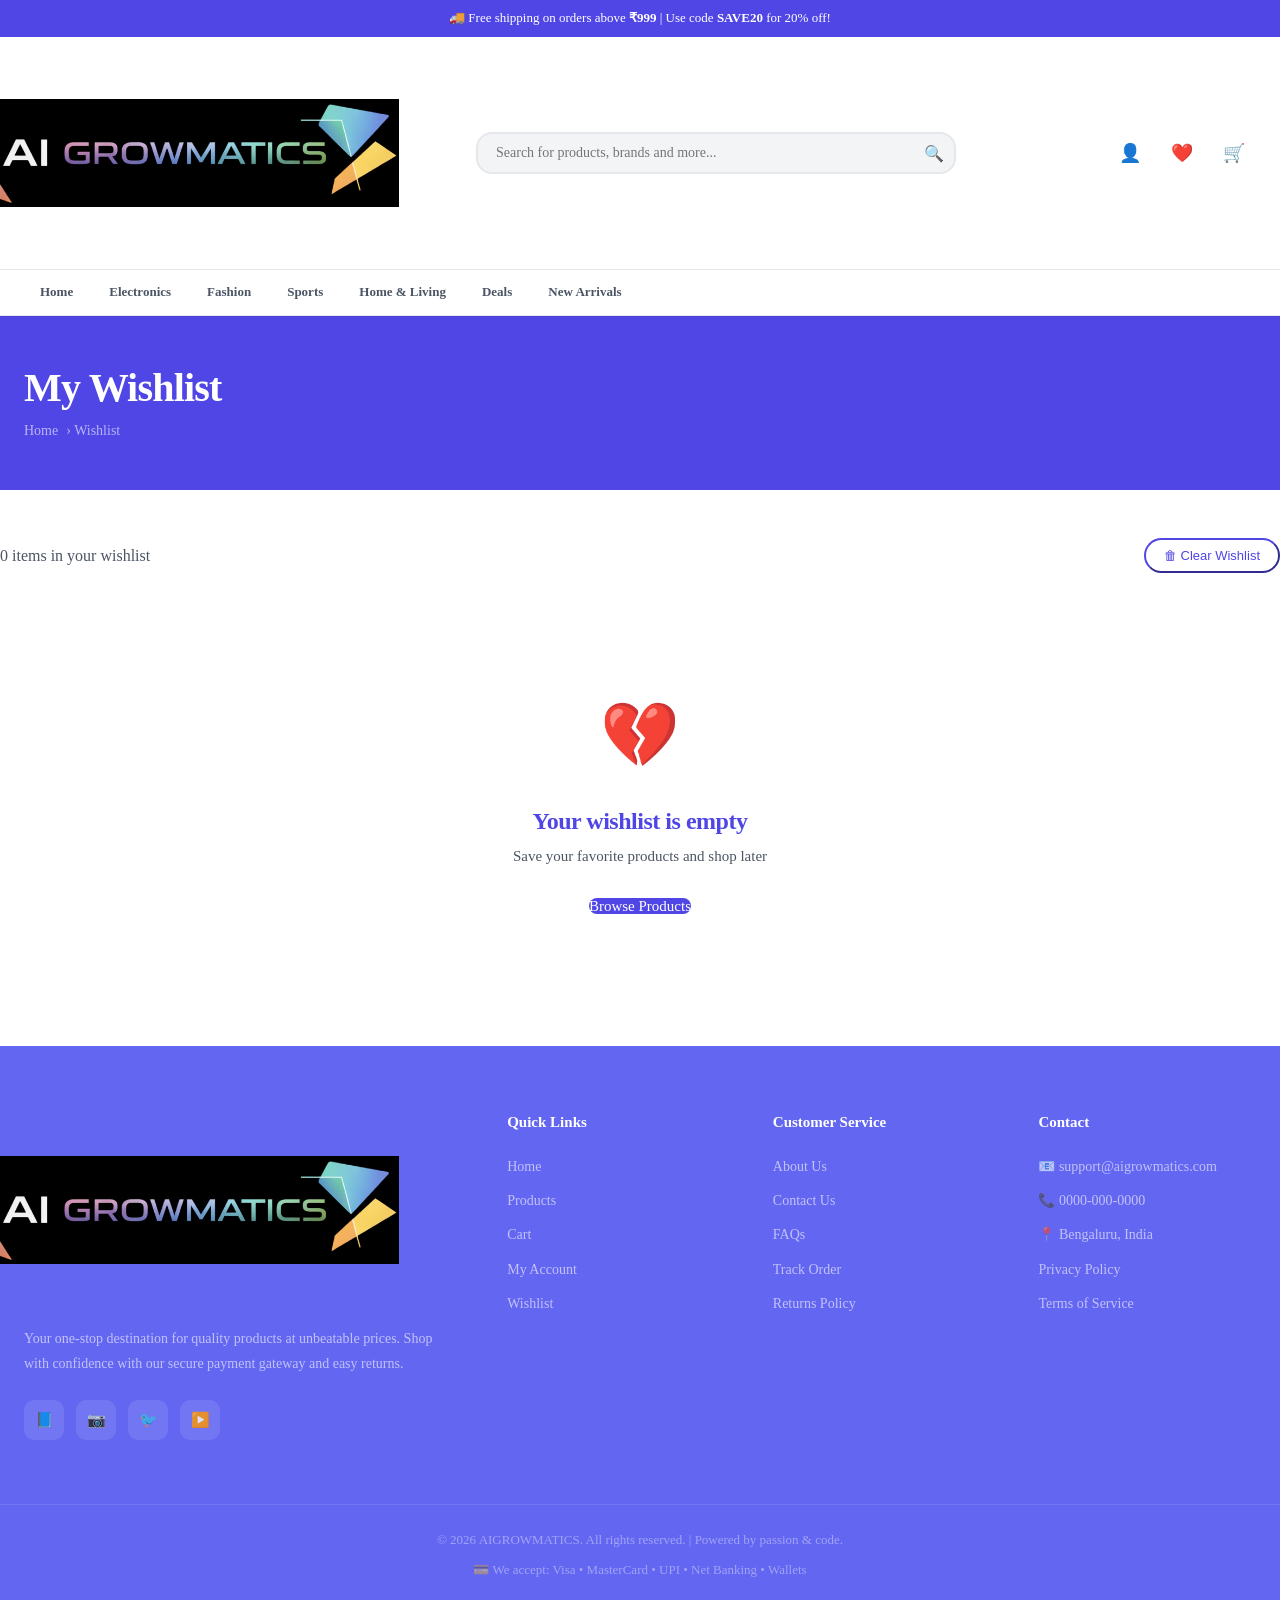
<file: wishlist.html>
<!DOCTYPE html>
<html lang="en">
<head>
  <meta charset="UTF-8">
  <meta name="viewport" content="width=device-width, initial-scale=1.0">
  <title>Wishlist – ShopWave</title>
  <link rel="stylesheet" href="css/style.css">
</head>
<body>
<div id="header-placeholder"></div>
<div class="page-header">
  <div class="container">
    <h1>My Wishlist</h1>
    <div class="breadcrumb"><a href="index.html">Home</a> › Wishlist</div>
  </div>
</div>
<div class="container" style="padding:48px 0">
  <div style="display:flex;align-items:center;justify-content:space-between;margin-bottom:32px">
    <div id="wishCount" style="font-size:16px;color:var(--gray-600)"></div>
    <button class="btn btn-outline btn-sm" onclick="if(confirm('Clear wishlist?')){Wishlist.items=[];Wishlist.save();render();}">🗑 Clear Wishlist</button>
  </div>
  <div id="wishContent"></div>
</div>
<div id="footer-placeholder"></div>
<script src="js/app.js"></script>
<script>
document.getElementById('header-placeholder').innerHTML = buildHeader();
document.getElementById('footer-placeholder').innerHTML = buildFooter();

function render() {
  const prods = PRODUCTS.filter(p => Wishlist.items.includes(p.id));
  document.getElementById('wishCount').textContent = `${prods.length} item${prods.length!==1?'s':''} in your wishlist`;
  document.getElementById('wishContent').innerHTML = prods.length
    ? `<div class="products-grid">${prods.map(p=>renderProductCard(p)).join('')}</div>`
    : `<div class="empty-state"><div class="empty-state-icon">💔</div><h3>Your wishlist is empty</h3><p>Save your favorite products and shop later</p><a href="products.html" class="btn btn-primary">Browse Products</a></div>`;
}

// Override toggleWishlist to re-render
const _toggle = toggleWishlist;
window.toggleWishlist = function(id, btn) { _toggle(id, btn); setTimeout(render, 100); };

render();
</script>
</body>
</html>
</file>
<file: css/style.css>
/* ===== DESIGN SYSTEM ===== */
@import url('https://fonts.googleapis.com/css2?family=Syne:wght@400;500;600;700;800&family=DM+Sans:ital,opsz,wght@0,9..40,300;0,9..40,400;0,9..40,500;0,9..40,600;1,9..40,300&display=swap');

:root {
  --primary: #4F46E5;
  --secondary: #6366F1;
  --accent: #22C55E;
  --accent-hover: #16A34A;

  --bg: #F9FAFB;
  --white: #ffffff;

  --gray-100: #F3F4F6;
  --gray-200: #E5E7EB;
  --gray-400: #9CA3AF;
  --gray-600: #4B5563;
  --gray-800: #1F2937;

  --shadow-sm: 0 1px 3px rgba(0,0,0,0.08);
  --shadow-md: 0 4px 12px rgba(0,0,0,0.10);
  --shadow-lg: 0 10px 25px rgba(0,0,0,0.12);

  --radius: 16px;
}

*, *::before, *::after { box-sizing: border-box; margin: 0; padding: 0; }
html { scroll-behavior: smooth; }
body { font-family: var(--font-body); color: var(--primary); background: var(--white); line-height: 1.6; font-size: 15px; }

/* ===== TYPOGRAPHY ===== */
h1,h2,h3,h4,h5,h6 { font-family: var(--font-display); font-weight: 700; line-height: 1.2; }
h1, h2, h3 {
  letter-spacing: -0.02em;
}
p {
  line-height: 1.7;
}
a { text-decoration: none; color: inherit; }
.text-xl { font-size: 1.25rem; }
.font-bold { font-weight: 700; }
.tracking-tight { letter-spacing: -0.02em; }
.text-indigo-600 { color: var(--primary); }

/* ===== UTILITIES ===== */
.container { max-width: 1280px; margin: 0 auto; padding: 0 24px; }
.section-title { font-size: clamp(1.8rem, 3vw, 2.5rem); margin-bottom: 8px; }
.section-sub { color: var(--gray-600); margin-bottom: 48px; font-size: 1rem; }
.badge { display: inline-block; padding: 3px 10px; border-radius: 20px; font-size: 12px; font-weight: 600; }
.badge-accent { background: var(--accent); color: white; }
.badge-gold { background: var(--gold); color: var(--primary); }
.badge-success { background: #d8f3dc; color: var(--success); }
.text-accent { color: var(--accent); }
.text-gold { color: var(--gold); }

section {
  padding: 80px 0;
}

/* ===== BUTTONS ===== */
.btn {
  border-radius: 999px;
  font-weight: 500;
  transition: all 0.25s ease;
}
.btn-primary {
  background: var(--primary);
  color: white;
}
.btn-primary:hover {
  transform: scale(1.05);
  box-shadow: var(--shadow-md);
}
.btn-outline { background: transparent; color: var(--primary); border-color: var(--primary); }
.btn-outline:hover { background: var(--primary); color: white; }
.btn-outline-white { background: transparent; color: white; border-color: white; }
.btn-outline-white:hover { background: white; color: var(--primary); }
.btn-ghost { background: transparent; color: var(--gray-600); border-color: transparent; }
.btn-ghost:hover { background: var(--gray-100); color: var(--primary); }
.btn-sm { padding: 8px 18px; font-size: 13px; }
.btn-lg { padding: 16px 40px; font-size: 16px; }
.btn-icon { padding: 10px; border-radius: 50%; width: 42px; height: 42px; justify-content: center; }

/* ===== HEADER ===== */
.header { position: sticky; top: 0; z-index: 1000; background: white; border-bottom: 1px solid var(--gray-200); box-shadow: var(--shadow-sm); }
.header-top { background: var(--primary); color: white; text-align: center; padding: 8px; font-size: 13px; }
.header-top span { color: var(--gold); font-weight: 600; }
.header-main { display: flex; align-items: center; justify-content: space-between; gap: 24px; padding: 16px 24px; max-width: 1280px; margin: 0 auto; }
.logo { font-family: var(--font-display); font-size: 1.6rem; font-weight: 800; color: var(--primary); display: flex; align-items: center; gap: 8px; }
.logo span { color: var(--accent); }
.logo-icon { width: 300px; height: 200px; background: transparent; border-radius: 10px; display: flex; align-items: center; justify-content: center; color: white; font-size: 18px; }
.logo-icon img { width: 150%; height: 100%; object-fit: contain; padding: 0; }
.search-bar { flex: 1; max-width: 480px; position: relative; }
.search-bar input { width: 100%; padding: 11px 48px 11px 18px; border: 2px solid var(--gray-200); border-radius: var(--radius); font-family: var(--font-body); font-size: 14px; outline: none; transition: var(--transition); background: var(--gray-100); }
.search-bar input:focus { border-color: var(--accent); background: white; }
.search-bar button { position: absolute; right: 12px; top: 50%; transform: translateY(-50%); background: none; border: none; cursor: pointer; color: var(--gray-600); font-size: 16px; }
.header-actions { display: flex; align-items: center; gap: 8px; }
.header-icon { position: relative; display: flex; align-items: center; justify-content: center; width: 44px; height: 44px; border-radius: var(--radius); cursor: pointer; color: var(--gray-800); font-size: 18px; transition: var(--transition); background: none; border: none; }
.header-icon:hover { background: var(--gray-100); color: var(--accent); }
.cart-badge { position: absolute; top: 4px; right: 4px; background: var(--accent); color: white; font-size: 10px; font-weight: 700; width: 18px; height: 18px; border-radius: 50%; display: flex; align-items: center; justify-content: center; }

/* ===== NAV ===== */
.navbar {
  position: sticky;
  top: 0;
  background: rgba(255,255,255,0.8);
  backdrop-filter: blur(10px);
  border-bottom: 1px solid var(--gray-200);
  z-index: 1000;
}
.nav { border-top: 1px solid var(--gray-200); }
.nav-inner { display: flex; align-items: center; gap: 4px; max-width: 1280px; margin: 0 auto; padding: 0 24px; overflow-x: auto; scrollbar-width: none; }
.nav-inner::-webkit-scrollbar { display: none; }
.nav-link { position: relative; padding: 12px 16px; font-family: var(--font-display); font-size: 13px; font-weight: 600; color: var(--gray-600); white-space: nowrap; transition: color 0.25s ease; }
.nav-link .nav-underline { position: absolute; left: 0; bottom: 0; width: 0; height: 2px; background: var(--accent); transition: width 0.25s ease; }
.nav-link:hover, .nav-link.active { color: var(--accent); }
.nav-link:hover .nav-underline, .nav-link.active .nav-underline { width: 100%; }

/* ===== HERO ===== */
.hero {
  display: grid;
  grid-template-columns: 1fr 1fr;
  align-items: center;
  min-height: 90vh;
  gap: 40px;
}

.hero::before { content: ''; position: absolute; top: -100px; right: -100px; width: 500px; height: 500px; background: radial-gradient(circle, rgba(230,57,70,0.2) 0%, transparent 70%); }
.hero-content {
  padding: 40px 0;
}
.hero-tag { display: inline-flex; align-items: center; gap: 8px; background: rgba(255,209,102,0.15); color: var(--gold); padding: 6px 16px; border-radius: 20px; font-size: 13px; font-weight: 600; margin-bottom: 24px; border: 1px solid rgba(255,209,102,0.3); }
.hero-title {
  font-size: clamp(2.5rem, 5vw, 4rem);
  margin-bottom: 16px;
}
.hero-title em { color: var(--gold); font-style: normal; }
.hero-sub {
  color: var(--gray-600);
  margin-bottom: 24px;
  font-size: 1.1rem;
}
.hero-ctas { display: flex; gap: 16px; flex-wrap: wrap; }
.hero-stats { display: flex; gap: 40px; margin-top: 48px; }
.hero-stat-num { font-family: var(--font-display); font-size: 1.8rem; font-weight: 800; color: white; }
.hero-stat-label { font-size: 13px; color: rgba(255,255,255,0.5); }
.hero-image { position: relative; height: 580px; overflow: hidden; }
.hero-image img { width: 100%; height: 100%; object-fit: cover; }
.hero-image-overlay { position: absolute; inset: 0; background: linear-gradient(to right, var(--primary) 0%, transparent 30%); }

/* ===== TRUST BAR ===== */
.trust-bar {
  background: var(--bg);
  border-top: 1px solid var(--gray-200);
  border-bottom: 1px solid var(--gray-200);
}
.trust-bar-inner { display: grid; grid-template-columns: repeat(4,1fr); gap: 0; }
.trust-item {
  display: flex;
  align-items: center;
  gap: 14px;
  padding: 24px;
  border-right: 1px solid var(--gray-200);
  font-size: 14px;
  color: var(--gray-600);
}
.trust-item:last-child { border-right: none; }
.trust-icon { width: 44px; height: 44px; background: var(--cream); border-radius: 12px; display: flex; align-items: center; justify-content: center; font-size: 20px; flex-shrink: 0; }
.trust-title { font-family: var(--font-display); font-weight: 700; font-size: 14px; }
.trust-desc { font-size: 12px; color: var(--gray-600); }

/* ===== CATEGORIES ===== */
.categories-grid { display: grid; grid-template-columns: repeat(6, 1fr); gap: 16px; }
.cat-card { background: var(--gray-100); border-radius: var(--radius-lg); padding: 32px 20px; text-align: center; cursor: pointer; transition: var(--transition); border: 2px solid transparent; }
.cat-card:hover { background: var(--cream); border-color: var(--accent); transform: translateY(-4px); box-shadow: var(--shadow-md); }
.cat-emoji { font-size: 2.5rem; margin-bottom: 12px; display: block; }
.cat-name { font-family: var(--font-display); font-weight: 700; font-size: 14px; color: var(--primary); }
.cat-count { font-size: 12px; color: var(--gray-600); }

/* ===== PRODUCTS GRID ===== */
.products-grid { display: grid; grid-template-columns: repeat(4, 1fr); gap: 24px; }
.product-card {
  background: var(--white);
  border-radius: var(--radius);
  overflow: hidden;
  transition: var(--transition);
  box-shadow: var(--shadow-sm);
}
.product-card:hover {
  transform: translateY(-6px);
  box-shadow: var(--shadow-lg);
}

.product-card img {
  width: 100%;
  height: 220px;
  object-fit: cover;
}
.product-info {
  padding: 16px;
}
.product-title {
  font-weight: 600;
  margin-bottom: 6px;
}

.product-price {
  color: var(--primary);
  font-weight: bold;
}
.product-img { position: relative; overflow: hidden; aspect-ratio: 1; background: var(--gray-100); }
.product-img img { width: 100%; height: 100%; object-fit: cover; transition: transform 0.5s ease; }
.product-card:hover .product-img img { transform: scale(1.08); }
.product-actions { position: absolute; top: 12px; right: 12px; display: flex; flex-direction: column; gap: 8px; opacity: 0; transform: translateX(10px); transition: var(--transition); }
.product-card:hover .product-actions { opacity: 1; transform: translateX(0); }
.product-action-btn { width: 36px; height: 36px; background: white; border: none; border-radius: 50%; cursor: pointer; display: flex; align-items: center; justify-content: center; font-size: 15px; box-shadow: var(--shadow-sm); transition: var(--transition); color: var(--gray-600); }
.product-action-btn:hover { background: var(--accent); color: white; }
.product-badge { position: absolute; top: 12px; left: 12px; }
.product-body { padding: 16px; }
.product-cat { font-size: 11px; font-weight: 600; color: var(--gray-600); text-transform: uppercase; letter-spacing: 0.5px; margin-bottom: 6px; }
.product-name { font-family: var(--font-display); font-weight: 700; font-size: 15px; margin-bottom: 8px; color: var(--primary); line-height: 1.3; }
.product-rating { display: flex; align-items: center; gap: 6px; margin-bottom: 12px; }
.stars { color: var(--gold); font-size: 13px; letter-spacing: 1px; }
.rating-count { font-size: 12px; color: var(--gray-600); }
.product-price { display: flex; align-items: center; gap: 10px; }
.price-current { font-family: var(--font-display); font-weight: 800; font-size: 1.15rem; color: var(--accent); }
.price-original { font-size: 13px; color: var(--gray-400); text-decoration: line-through; }
.price-discount { font-size: 12px; font-weight: 700; color: var(--success); }
.product-add-btn { width: 100%; margin-top: 14px; padding: 10px; background: var(--primary); color: white; border: none; border-radius: var(--radius-sm); font-family: var(--font-display); font-weight: 600; font-size: 13px; cursor: pointer; transition: var(--transition); display: flex; align-items: center; justify-content: center; gap: 8px; }
.product-add-btn:hover { background: var(--accent); }

/* ===== PROMO BANNER ===== */
.promo-banner { background: linear-gradient(135deg, #1a1a2e 0%, #16213e 50%, #0f3460 100%); color: white; border-radius: var(--radius-lg); padding: 60px; display: grid; grid-template-columns: 1fr auto; align-items: center; gap: 40px; position: relative; overflow: hidden; }
.promo-banner::before { content: ''; position: absolute; right: -50px; top: -50px; width: 300px; height: 300px; background: radial-gradient(circle, rgba(230,57,70,0.3) 0%, transparent 70%); }
.promo-tag { background: var(--accent); color: white; padding: 6px 16px; border-radius: 20px; font-size: 12px; font-weight: 700; display: inline-block; margin-bottom: 16px; }
.promo-title { font-size: clamp(2rem, 4vw, 3rem); margin-bottom: 12px; }
.promo-sub { color: rgba(255,255,255,0.7); margin-bottom: 32px; }
.countdown { display: flex; gap: 16px; }
.count-box { text-align: center; background: rgba(255,255,255,0.1); border-radius: var(--radius-sm); padding: 16px 20px; min-width: 80px; }
.count-num { font-family: var(--font-display); font-size: 2rem; font-weight: 800; line-height: 1; }
.count-label { font-size: 11px; color: rgba(255,255,255,0.6); margin-top: 4px; }

/* ===== TESTIMONIALS ===== */
.testimonials-grid { display: grid; grid-template-columns: repeat(3, 1fr); gap: 24px; }
.testimonial-card { background: var(--gray-100); border-radius: var(--radius-lg); padding: 32px; position: relative; border: 1px solid var(--gray-200); }
.testimonial-quote { font-size: 3rem; color: var(--accent); line-height: 1; margin-bottom: 16px; font-family: Georgia, serif; }
.testimonial-text { color: var(--gray-800); font-size: 15px; line-height: 1.7; margin-bottom: 24px; font-style: italic; }
.testimonial-author { display: flex; align-items: center; gap: 14px; }
.author-avatar { width: 48px; height: 48px; border-radius: 50%; background: var(--primary); display: flex; align-items: center; justify-content: center; color: white; font-family: var(--font-display); font-weight: 700; font-size: 18px; flex-shrink: 0; }
.author-name { font-family: var(--font-display); font-weight: 700; font-size: 14px; }
.author-loc { font-size: 12px; color: var(--gray-600); }

/* ===== NEWSLETTER ===== */
.newsletter { background: var(--primary); color: white; text-align: center; }
.newsletter-form { display: flex; gap: 12px; max-width: 480px; margin: 0 auto; }
.newsletter-form input { flex: 1; padding: 14px 20px; border: 2px solid rgba(255,255,255,0.2); border-radius: var(--radius); background: rgba(255,255,255,0.1); color: white; font-family: var(--font-body); outline: none; }
.newsletter-form input::placeholder { color: rgba(255,255,255,0.4); }
.newsletter-form input:focus { border-color: var(--gold); }

/* ===== FOOTER ===== */
.footer { background: var(--secondary); color: rgba(255,255,255,0.8); }
.footer-grid { display: grid; grid-template-columns: 2fr 1fr 1fr 1fr; gap: 48px; padding: 64px 24px; max-width: 1280px; margin: 0 auto; }
.footer-brand p { color: rgba(255,255,255,0.6); font-size: 14px; margin: 16px 0 24px; line-height: 1.8; }
.footer-social { display: flex; gap: 12px; }
.social-btn { width: 40px; height: 40px; background: rgba(255,255,255,0.1); border-radius: 10px; display: flex; align-items: center; justify-content: center; transition: var(--transition); cursor: pointer; }
.social-btn:hover { background: var(--accent); }
.footer-heading { font-family: var(--font-display); font-weight: 700; font-size: 15px; color: white; margin-bottom: 20px; }
.footer-links { list-style: none; display: flex; flex-direction: column; gap: 10px; }
.footer-links a { color: rgba(255,255,255,0.6); font-size: 14px; transition: var(--transition); }
.footer-links a:hover { color: white; }
.footer-bottom { border-top: 1px solid rgba(255,255,255,0.1); padding: 24px; text-align: center; font-size: 13px; color: rgba(255,255,255,0.4); max-width: 1280px; margin: 0 auto; }

/* ===== PAGE HEADER ===== */
.page-header { background: var(--primary); color: white; padding: 48px 0; }
.page-header h1 { font-size: 2.5rem; margin-bottom: 8px; }
.breadcrumb { display: flex; align-items: center; gap: 8px; font-size: 14px; color: rgba(255,255,255,0.6); }
.breadcrumb a { color: var(--gold); }

/* ===== FILTERS SIDEBAR ===== */
.shop-layout { display: grid; grid-template-columns: 280px 1fr; gap: 32px; padding: 48px 0; }
.filter-sidebar { position: sticky; top: 100px; height: fit-content; }
.filter-card { background: white; border-radius: var(--radius-lg); padding: 24px; border: 1px solid var(--gray-200); margin-bottom: 16px; box-shadow: var(--shadow-sm); }
.filter-title { font-family: var(--font-display); font-weight: 700; font-size: 15px; margin-bottom: 16px; display: flex; align-items: center; justify-content: space-between; }
.filter-option { display: flex; align-items: center; gap: 10px; padding: 6px 0; cursor: pointer; font-size: 14px; color: var(--gray-700); }
.filter-option input { accent-color: var(--accent); width: 16px; height: 16px; }
.price-range-inputs { display: grid; grid-template-columns: 1fr 1fr; gap: 12px; }
.price-input { width: 100%; padding: 10px 14px; border: 2px solid var(--gray-200); border-radius: var(--radius-sm); font-family: var(--font-body); font-size: 14px; outline: none; }
.price-input:focus { border-color: var(--accent); }

/* Sort/view bar */
.shop-topbar { display: flex; align-items: center; justify-content: space-between; margin-bottom: 24px; padding-bottom: 16px; border-bottom: 1px solid var(--gray-200); }
.result-count { font-size: 14px; color: var(--gray-600); }
.sort-select { padding: 10px 16px; border: 2px solid var(--gray-200); border-radius: var(--radius-sm); font-family: var(--font-body); font-size: 14px; outline: none; cursor: pointer; background: white; }
.sort-select:focus { border-color: var(--accent); }
.view-toggle { display: flex; gap: 4px; }
.view-btn { width: 38px; height: 38px; border: 2px solid var(--gray-200); background: white; border-radius: var(--radius-sm); cursor: pointer; display: flex; align-items: center; justify-content: center; transition: var(--transition); color: var(--gray-600); }
.view-btn.active { background: var(--primary); border-color: var(--primary); color: white; }

/* ===== PRODUCT DETAIL ===== */
.pdp-layout { display: grid; grid-template-columns: 1fr 1fr; gap: 64px; padding: 64px 0; }
.pdp-gallery { position: sticky; top: 100px; height: fit-content; }
.pdp-main-img { border-radius: var(--radius-lg); overflow: hidden; aspect-ratio: 1; margin-bottom: 16px; background: var(--gray-100); }
.pdp-main-img img { width: 100%; height: 100%; object-fit: cover; }
.pdp-thumbnails { display: grid; grid-template-columns: repeat(4, 1fr); gap: 12px; }
.pdp-thumb { border-radius: var(--radius-sm); overflow: hidden; aspect-ratio: 1; cursor: pointer; border: 2px solid transparent; transition: var(--transition); background: var(--gray-100); }
.pdp-thumb.active, .pdp-thumb:hover { border-color: var(--accent); }
.pdp-thumb img { width: 100%; height: 100%; object-fit: cover; }
.pdp-content h1 { font-size: 2rem; margin-bottom: 12px; }
.pdp-meta { display: flex; align-items: center; gap: 16px; margin-bottom: 20px; flex-wrap: wrap; }
.pdp-price { margin: 24px 0; }
.pdp-price .price-current { font-size: 2rem; }
.variant-label { font-family: var(--font-display); font-weight: 700; font-size: 14px; margin-bottom: 12px; }
.variant-options { display: flex; gap: 10px; flex-wrap: wrap; margin-bottom: 24px; }
.variant-btn { padding: 8px 20px; border: 2px solid var(--gray-200); border-radius: var(--radius-sm); cursor: pointer; font-family: var(--font-display); font-weight: 600; font-size: 13px; background: white; transition: var(--transition); }
.variant-btn:hover, .variant-btn.active { border-color: var(--accent); color: var(--accent); }
.color-btn { width: 36px; height: 36px; border-radius: 50%; border: 3px solid white; cursor: pointer; box-shadow: 0 0 0 2px var(--gray-200); transition: var(--transition); }
.color-btn.active { box-shadow: 0 0 0 3px var(--accent); }
.qty-selector { display: flex; align-items: center; gap: 0; border: 2px solid var(--gray-200); border-radius: var(--radius-sm); width: fit-content; margin-bottom: 24px; }
.qty-btn { width: 44px; height: 44px; background: none; border: none; cursor: pointer; font-size: 18px; color: var(--primary); display: flex; align-items: center; justify-content: center; transition: var(--transition); }
.qty-btn:hover { background: var(--gray-100); }
.qty-input { width: 56px; text-align: center; border: none; outline: none; font-family: var(--font-display); font-weight: 700; font-size: 16px; border-left: 2px solid var(--gray-200); border-right: 2px solid var(--gray-200); height: 44px; }
.pdp-ctas { display: flex; gap: 12px; margin-bottom: 24px; }
.pdp-ctas .btn { flex: 1; justify-content: center; }
.pincode-check { display: flex; gap: 10px; margin-top: 16px; }
.pincode-check input { flex: 1; padding: 10px 16px; border: 2px solid var(--gray-200); border-radius: var(--radius-sm); font-family: var(--font-body); outline: none; }
.pdp-tabs { border-bottom: 2px solid var(--gray-200); display: flex; gap: 0; margin-bottom: 32px; margin-top: 64px; }
.tab-btn { padding: 14px 24px; background: none; border: none; cursor: pointer; font-family: var(--font-display); font-weight: 700; font-size: 14px; color: var(--gray-600); border-bottom: 3px solid transparent; margin-bottom: -2px; transition: var(--transition); }
.tab-btn.active { color: var(--accent); border-bottom-color: var(--accent); }

/* ===== CART ===== */
.cart-layout { display: grid; grid-template-columns: 1fr 380px; gap: 32px; padding: 48px 0; }
.cart-items { background: white; border-radius: var(--radius-lg); border: 1px solid var(--gray-200); overflow: hidden; box-shadow: var(--shadow-sm); }
.cart-item { display: grid; grid-template-columns: 100px 1fr auto; gap: 20px; padding: 24px; border-bottom: 1px solid var(--gray-200); align-items: center; }
.cart-item:last-child { border-bottom: none; }
.cart-item-img { width: 100px; height: 100px; border-radius: var(--radius-sm); overflow: hidden; background: var(--gray-100); flex-shrink: 0; }
.cart-item-img img { width: 100%; height: 100%; object-fit: cover; }
.cart-item-name { font-family: var(--font-display); font-weight: 700; font-size: 16px; margin-bottom: 4px; }
.cart-item-variant { font-size: 13px; color: var(--gray-600); margin-bottom: 12px; }
.cart-item-price { font-family: var(--font-display); font-weight: 800; font-size: 1.1rem; color: var(--accent); }
.cart-item-subtotal { text-align: right; }
.remove-btn { background: none; border: none; cursor: pointer; color: var(--gray-400); font-size: 16px; transition: var(--transition); padding: 4px; }
.remove-btn:hover { color: var(--accent); }
.order-summary { background: white; border-radius: var(--radius-lg); border: 1px solid var(--gray-200); padding: 28px; height: fit-content; position: sticky; top: 100px; box-shadow: var(--shadow-sm); }
.order-summary h3 { font-size: 1.2rem; margin-bottom: 24px; }
.summary-row { display: flex; justify-content: space-between; align-items: center; margin-bottom: 12px; font-size: 14px; }
.summary-row.total { border-top: 2px solid var(--gray-200); padding-top: 16px; margin-top: 8px; font-family: var(--font-display); font-weight: 800; font-size: 1.1rem; }
.coupon-row { display: flex; gap: 8px; margin-bottom: 20px; }
.coupon-row input { flex: 1; padding: 10px 14px; border: 2px solid var(--gray-200); border-radius: var(--radius-sm); font-family: var(--font-body); font-size: 14px; outline: none; }
.coupon-row input:focus { border-color: var(--accent); }

/* ===== CHECKOUT ===== */
.checkout-layout { display: grid; grid-template-columns: 1fr 380px; gap: 32px; padding: 48px 0; }
.steps-bar { display: flex; align-items: center; margin-bottom: 32px; }
.step { display: flex; align-items: center; gap: 10px; }
.step-num { width: 32px; height: 32px; border-radius: 50%; background: var(--gray-200); color: var(--gray-600); display: flex; align-items: center; justify-content: center; font-family: var(--font-display); font-weight: 700; font-size: 13px; transition: var(--transition); flex-shrink: 0; }
.step.active .step-num { background: var(--accent); color: white; }
.step.done .step-num { background: var(--success); color: white; }
.step-label { font-family: var(--font-display); font-weight: 600; font-size: 13px; color: var(--gray-600); }
.step.active .step-label { color: var(--primary); }
.step-divider { flex: 1; height: 2px; background: var(--gray-200); margin: 0 12px; }
.step-panel { background: white; border-radius: var(--radius-lg); border: 1px solid var(--gray-200); padding: 32px; box-shadow: var(--shadow-sm); }
.form-group { margin-bottom: 20px; }
.form-label { display: block; font-family: var(--font-display); font-weight: 600; font-size: 13px; margin-bottom: 8px; color: var(--gray-800); }
.form-input { width: 100%; padding: 12px 16px; border: 2px solid var(--gray-200); border-radius: var(--radius-sm); font-family: var(--font-body); font-size: 14px; outline: none; transition: var(--transition); }
.form-input:focus { border-color: var(--accent); }
.form-grid { display: grid; grid-template-columns: 1fr 1fr; gap: 16px; }
.shipping-options { display: flex; flex-direction: column; gap: 12px; }
.shipping-option { border: 2px solid var(--gray-200); border-radius: var(--radius); padding: 16px 20px; cursor: pointer; display: flex; align-items: center; justify-content: space-between; transition: var(--transition); }
.shipping-option.selected { border-color: var(--accent); background: rgba(230,57,70,0.04); }
.payment-methods { display: grid; grid-template-columns: 1fr 1fr; gap: 12px; margin-bottom: 24px; }
.payment-method { border: 2px solid var(--gray-200); border-radius: var(--radius); padding: 16px; cursor: pointer; text-align: center; transition: var(--transition); font-family: var(--font-display); font-weight: 600; font-size: 13px; display: flex; align-items: center; gap: 10px; }
.payment-method.selected { border-color: var(--accent); background: rgba(230,57,70,0.04); color: var(--accent); }
.payment-method i { font-size: 18px; }

/* ===== AUTH ===== */
.auth-container { min-height: 80vh; display: grid; place-items: center; padding: 48px 24px; background: var(--gray-100); }
.auth-card { background: white; border-radius: var(--radius-lg); padding: 48px; max-width: 440px; width: 100%; box-shadow: var(--shadow-lg); }
.auth-logo { text-align: center; margin-bottom: 32px; }
.auth-tabs { display: flex; border-bottom: 2px solid var(--gray-200); margin-bottom: 32px; }
.auth-tab { flex: 1; padding: 14px; background: none; border: none; cursor: pointer; font-family: var(--font-display); font-weight: 700; font-size: 15px; color: var(--gray-600); border-bottom: 3px solid transparent; margin-bottom: -2px; transition: var(--transition); }
.auth-tab.active { color: var(--accent); border-bottom-color: var(--accent); }
.divider { display: flex; align-items: center; gap: 16px; margin: 24px 0; font-size: 13px; color: var(--gray-400); }
.divider::before, .divider::after { content: ''; flex: 1; height: 1px; background: var(--gray-200); }
.social-login { display: flex; gap: 12px; margin-bottom: 24px; }
.social-login-btn { flex: 1; padding: 12px; border: 2px solid var(--gray-200); border-radius: var(--radius-sm); background: white; cursor: pointer; display: flex; align-items: center; justify-content: center; gap: 8px; font-family: var(--font-display); font-weight: 600; font-size: 13px; transition: var(--transition); }
.social-login-btn:hover { border-color: var(--primary); background: var(--gray-100); }

/* ===== ADMIN ===== */
.admin-layout { display: grid; grid-template-columns: 260px 1fr; min-height: 100vh; }
.admin-sidebar { background: var(--primary); color: white; padding: 0; position: fixed; top: 0; left: 0; height: 100vh; width: 260px; overflow-y: auto; z-index: 100; }
.admin-logo { padding: 28px 24px; border-bottom: 1px solid rgba(255,255,255,0.1); }
.admin-nav { padding: 16px 12px; }
.admin-nav-item { display: flex; align-items: center; gap: 12px; padding: 12px 16px; border-radius: var(--radius-sm); cursor: pointer; font-size: 14px; font-weight: 500; color: rgba(255,255,255,0.7); transition: var(--transition); margin-bottom: 4px; }
.admin-nav-item:hover, .admin-nav-item.active { background: rgba(255,255,255,0.1); color: white; }
.admin-nav-item.active { background: var(--accent); color: white; }
.admin-nav-item i { width: 20px; text-align: center; font-size: 16px; }
.admin-main { margin-left: 260px; background: var(--gray-100); min-height: 100vh; }
.admin-topbar { background: white; padding: 16px 32px; display: flex; align-items: center; justify-content: space-between; border-bottom: 1px solid var(--gray-200); position: sticky; top: 0; z-index: 50; box-shadow: var(--shadow-sm); }
.admin-content { padding: 32px; }
.stat-cards { display: grid; grid-template-columns: repeat(4, 1fr); gap: 24px; margin-bottom: 32px; }
.stat-card { background: white; border-radius: var(--radius-lg); padding: 28px; box-shadow: var(--shadow-sm); border-left: 4px solid; position: relative; overflow: hidden; }
.stat-card::after { content: ''; position: absolute; right: -20px; top: -20px; width: 80px; height: 80px; border-radius: 50%; opacity: 0.1; }
.stat-card:nth-child(1) { border-color: var(--accent); } .stat-card:nth-child(1)::after { background: var(--accent); }
.stat-card:nth-child(2) { border-color: #06d6a0; } .stat-card:nth-child(2)::after { background: #06d6a0; }
.stat-card:nth-child(3) { border-color: var(--gold); } .stat-card:nth-child(3)::after { background: var(--gold); }
.stat-card:nth-child(4) { border-color: #4cc9f0; } .stat-card:nth-child(4)::after { background: #4cc9f0; }
.stat-icon { font-size: 2rem; margin-bottom: 12px; }
.stat-value { font-family: var(--font-display); font-size: 2rem; font-weight: 800; margin-bottom: 4px; }
.stat-label { font-size: 13px; color: var(--gray-600); }
.stat-change { font-size: 12px; margin-top: 8px; font-weight: 600; }
.stat-change.up { color: var(--success); }
.stat-change.down { color: var(--accent); }
.admin-table { width: 100%; border-collapse: collapse; }
.admin-table th { background: var(--gray-100); padding: 12px 16px; text-align: left; font-family: var(--font-display); font-size: 12px; font-weight: 700; color: var(--gray-600); text-transform: uppercase; letter-spacing: 0.5px; }
.admin-table td { padding: 14px 16px; border-bottom: 1px solid var(--gray-100); font-size: 14px; vertical-align: middle; }
.admin-table tr:hover td { background: var(--gray-50); }
.status-badge { padding: 4px 12px; border-radius: 20px; font-size: 11px; font-weight: 700; text-transform: uppercase; letter-spacing: 0.5px; }
.status-delivered { background: #d8f3dc; color: var(--success); }
.status-shipped { background: #caf0f8; color: #0077b6; }
.status-processing { background: #fff3cd; color: #856404; }
.status-cancelled { background: #f8d7da; color: #842029; }

/* ===== TOAST ===== */
.toast-container { position: fixed; bottom: 24px; right: 24px; z-index: 9999; display: flex; flex-direction: column; gap: 12px; }
.toast { background: white; border-radius: var(--radius); padding: 16px 20px; box-shadow: var(--shadow-lg); border-left: 4px solid var(--accent); display: flex; align-items: center; gap: 12px; min-width: 300px; font-size: 14px; animation: slideIn 0.3s ease; }
.toast.success { border-color: var(--success); }
@keyframes slideIn { from { transform: translateX(100%); opacity: 0; } to { transform: translateX(0); opacity: 1; } }
@keyframes slideOut { from { transform: translateX(0); opacity: 1; } to { transform: translateX(100%); opacity: 0; } }

/* ===== WISHLIST PAGE ===== */
.wishlist-grid { display: grid; grid-template-columns: repeat(4, 1fr); gap: 24px; }

/* ===== EMPTY STATE ===== */
.empty-state { text-align: center; padding: 80px 24px; }
.empty-state-icon { font-size: 4rem; margin-bottom: 20px; }
.empty-state h3 { font-size: 1.5rem; margin-bottom: 8px; }
.empty-state p { color: var(--gray-600); margin-bottom: 24px; }

/* ===== SECTIONS ===== */
section.py-section { padding: 80px 0; }
section.py-section-sm { padding: 48px 0; }

/* ===== MOBILE MENU ===== */
.hamburger { display: none; }

/* ===== RESPONSIVE ===== */
@media (max-width: 1024px) {
  .products-grid { grid-template-columns: repeat(3, 1fr); }
  .categories-grid { grid-template-columns: repeat(3, 1fr); }
  .trust-bar-inner { grid-template-columns: repeat(2, 1fr); }
  .trust-item { border-bottom: 1px solid var(--gray-200); }
  .hero { grid-template-columns: 1fr; min-height: auto; }
  .hero-content { padding: 60px 40px; }
  .hero-image { display: none; }
  .footer-grid { grid-template-columns: 1fr 1fr; gap: 32px; }
  .shop-layout { grid-template-columns: 240px 1fr; }
  .pdp-layout { gap: 40px; }
  .stat-cards { grid-template-columns: repeat(2, 1fr); }
}
@media (max-width: 768px) {
  .header-main { padding: 12px 16px; }
  .search-bar { display: none; }
  .hamburger { display: flex; }
  .products-grid { grid-template-columns: repeat(2, 1fr); gap: 16px; }
  .categories-grid { grid-template-columns: repeat(3, 1fr); }
  .testimonials-grid { grid-template-columns: 1fr; }
  .shop-layout { grid-template-columns: 1fr; }
  .filter-sidebar { position: static; display: none; }
  .filter-sidebar.open { display: block; }
  .cart-layout, .checkout-layout { grid-template-columns: 1fr; }
  .order-summary { position: static; }
  .pdp-layout { grid-template-columns: 1fr; }
  .pdp-gallery { position: static; }
  .footer-grid { grid-template-columns: 1fr; gap: 24px; padding: 40px 16px; }
  .promo-banner { grid-template-columns: 1fr; padding: 40px 24px; }
  .hero-content { padding: 48px 24px; }
  .admin-layout { grid-template-columns: 1fr; }
  .admin-sidebar { display: none; }
  .admin-main { margin-left: 0; }
  .stat-cards { grid-template-columns: 1fr 1fr; }
  .hero-stats { gap: 24px; }
  .cart-item { grid-template-columns: 80px 1fr; }
  .cart-item-subtotal { grid-column: 2; }
}
@media (max-width: 480px) {
  .products-grid { grid-template-columns: repeat(2, 1fr); gap: 12px; }
  .categories-grid { grid-template-columns: repeat(2, 1fr); }
  .countdown { gap: 8px; }
  .count-box { min-width: 60px; padding: 12px 14px; }
  .count-num { font-size: 1.5rem; }
  .newsletter-form { flex-direction: column; }
  .stat-cards { grid-template-columns: 1fr; }
  .pdp-ctas { flex-direction: column; }
}
</file>
